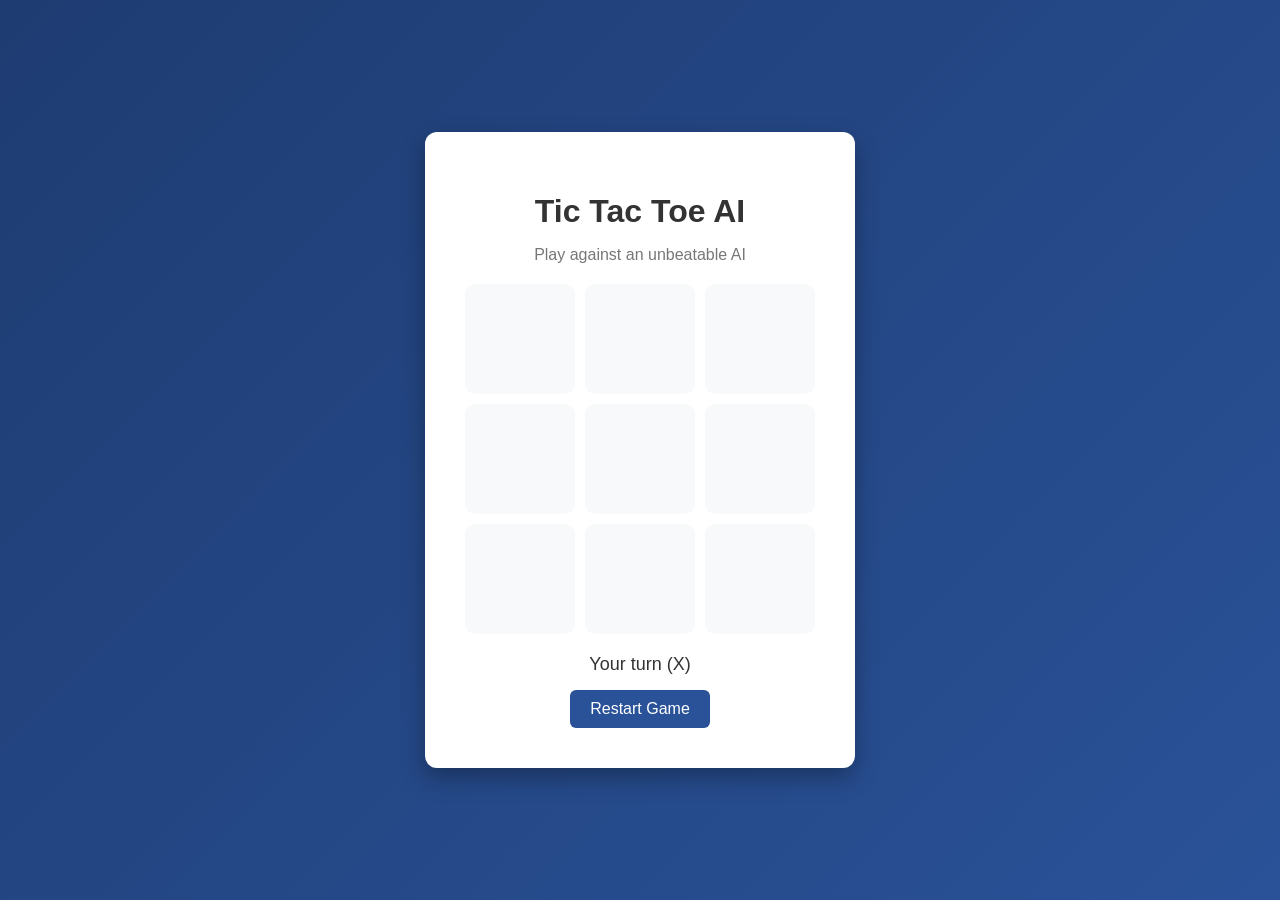
<file: tictactoe/index.html>
<!DOCTYPE html>
<html>
<head>
<title>Tic Tac Toe AI</title>
<link rel="stylesheet" href="style.css">
</head>

<body>

<div class="game-container">

<h1>Tic Tac Toe AI</h1>
<p class="subtitle">Play against an unbeatable AI</p>

<div id="board">

<div class="cell" data-index="0"></div>
<div class="cell" data-index="1"></div>
<div class="cell" data-index="2"></div>

<div class="cell" data-index="3"></div>
<div class="cell" data-index="4"></div>
<div class="cell" data-index="5"></div>

<div class="cell" data-index="6"></div>
<div class="cell" data-index="7"></div>
<div class="cell" data-index="8"></div>

</div>

<p id="status">Your turn (X)</p>

<button onclick="restartGame()">Restart Game</button>

</div>

<script src="script.js"></script>

</body>
</html>
</file>
<file: tictactoe/style.css>
body{

font-family: 'Segoe UI', sans-serif;
background: linear-gradient(135deg,#1e3c72,#2a5298);
height:100vh;
display:flex;
justify-content:center;
align-items:center;
margin:0;

}

.game-container{

background:white;
padding:40px;
border-radius:12px;
box-shadow:0 10px 25px rgba(0,0,0,0.3);
text-align:center;

}

h1{

margin-bottom:5px;
color:#333;

}

.subtitle{

color:#777;
margin-bottom:20px;

}

#board{

display:grid;
grid-template-columns:repeat(3,110px);
grid-gap:10px;
justify-content:center;
margin-bottom:20px;

}

.cell{

width:110px;
height:110px;
background:#f8f9fa;
border-radius:10px;
display:flex;
justify-content:center;
align-items:center;
font-size:42px;
font-weight:bold;
cursor:pointer;
transition:0.2s;

}

.cell:hover{

background:#e9ecef;
transform:scale(1.05);

}

#status{

font-size:18px;
margin-bottom:15px;
color:#333;

}

button{

background:#2a5298;
color:white;
border:none;
padding:10px 20px;
border-radius:6px;
font-size:16px;
cursor:pointer;

}

button:hover{

background:#1e3c72;

}
</file>
